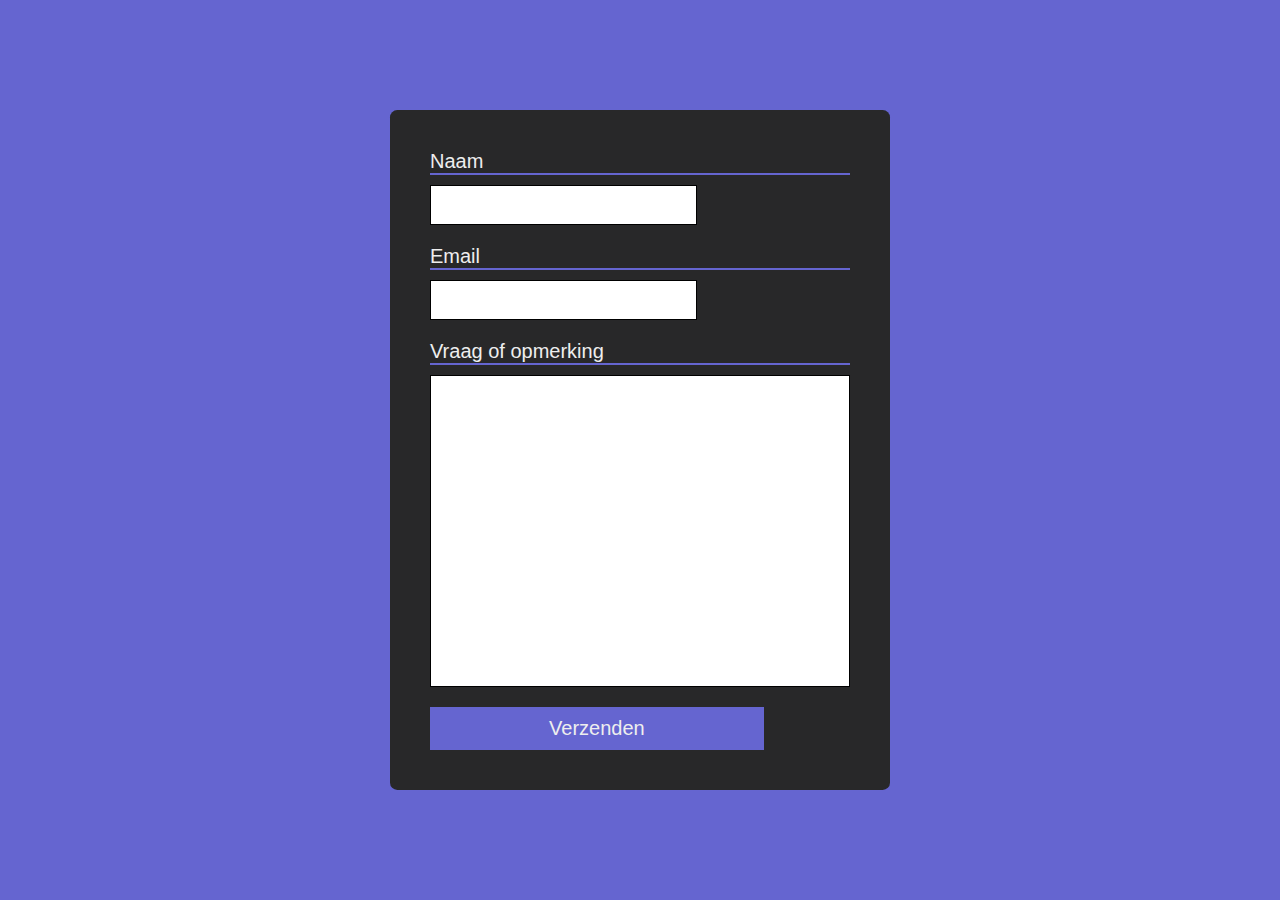
<file: forms/index.html>
<!DOCTYPE html>
<html lang="en">

<head>
    <meta charset="UTF-8">
    <meta http-equiv="X-UA-Compatible" content="IE=edge">
    <meta name="viewport" content="width=device-width, initial-scale=1.0">
    <title>Rem demo</title>
    <link rel="stylesheet" href="style.css">
</head>
<body>
    <form>
        <div>
            <label for="naam">Naam</label>
            <input id="naam" type="text">
        </div>
       <div>
        <label for="Email">Email</label>
        <input id="Email" type="email">
        </div>
        <div>
        <label for="Vraag">Vraag of opmerking</label>
        <textarea id="Vraag" class="bigtext"></textarea>
    </div>
    <input class="submit" type="submit" value="Verzenden">
    </form>
</body>
</html>
</file>
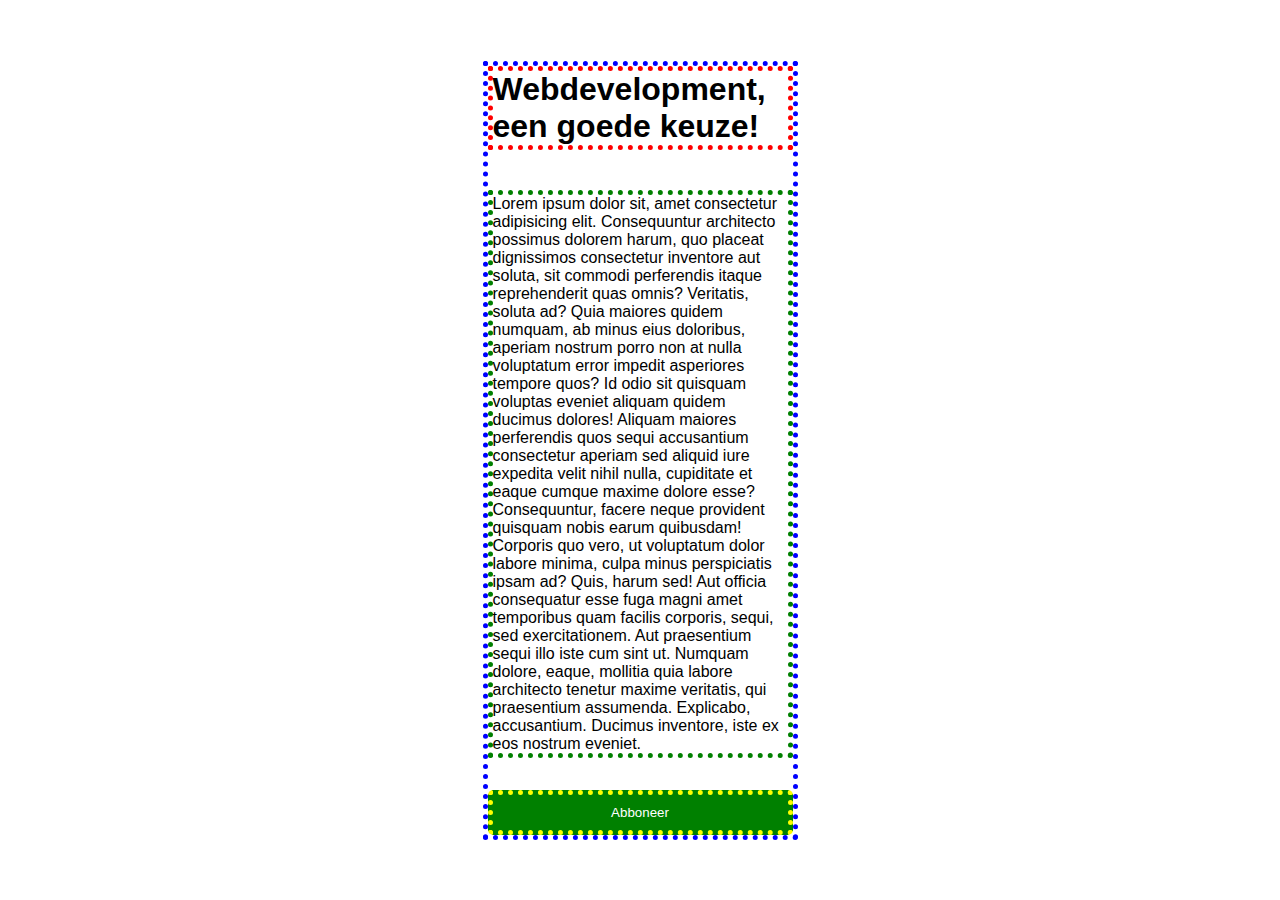
<file: pixel vs rem/index.html>
<!DOCTYPE html>
<html lang="en">
<head>
    <meta charset="UTF-8">
    <meta http-equiv="X-UA-Compatible" content="IE=edge">
    <meta name="viewport" content="width=device-width, initial-scale=1.0">
    <title>px vs rem</title>
    <link rel="stylesheet" href="style.css">
</head>
<body>
    <article>
        <h1>Webdevelopment, een goede keuze!</h1>
        <p>Lorem ipsum dolor sit, amet consectetur adipisicing elit. Consequuntur architecto possimus dolorem harum, quo placeat dignissimos consectetur inventore aut soluta, sit commodi perferendis itaque reprehenderit quas omnis? Veritatis, soluta ad?
        Quia maiores quidem numquam, ab minus eius doloribus, aperiam nostrum porro non at nulla voluptatum error impedit asperiores tempore quos? Id odio sit quisquam voluptas eveniet aliquam quidem ducimus dolores!
        Aliquam maiores perferendis quos sequi accusantium consectetur aperiam sed aliquid iure expedita velit nihil nulla, cupiditate et eaque cumque maxime dolore esse? Consequuntur, facere neque provident quisquam nobis earum quibusdam!
        Corporis quo vero, ut voluptatum dolor labore minima, culpa minus perspiciatis ipsam ad? Quis, harum sed! Aut officia consequatur esse fuga magni amet temporibus quam facilis corporis, sequi, sed exercitationem.
        Aut praesentium sequi illo iste cum sint ut. Numquam dolore, eaque, mollitia quia labore architecto tenetur maxime veritatis, qui praesentium assumenda. Explicabo, accusantium. Ducimus inventore, iste ex eos nostrum eveniet.</p>
        <button>Abboneer</button>
    </article>
</body>
</html>
</file>
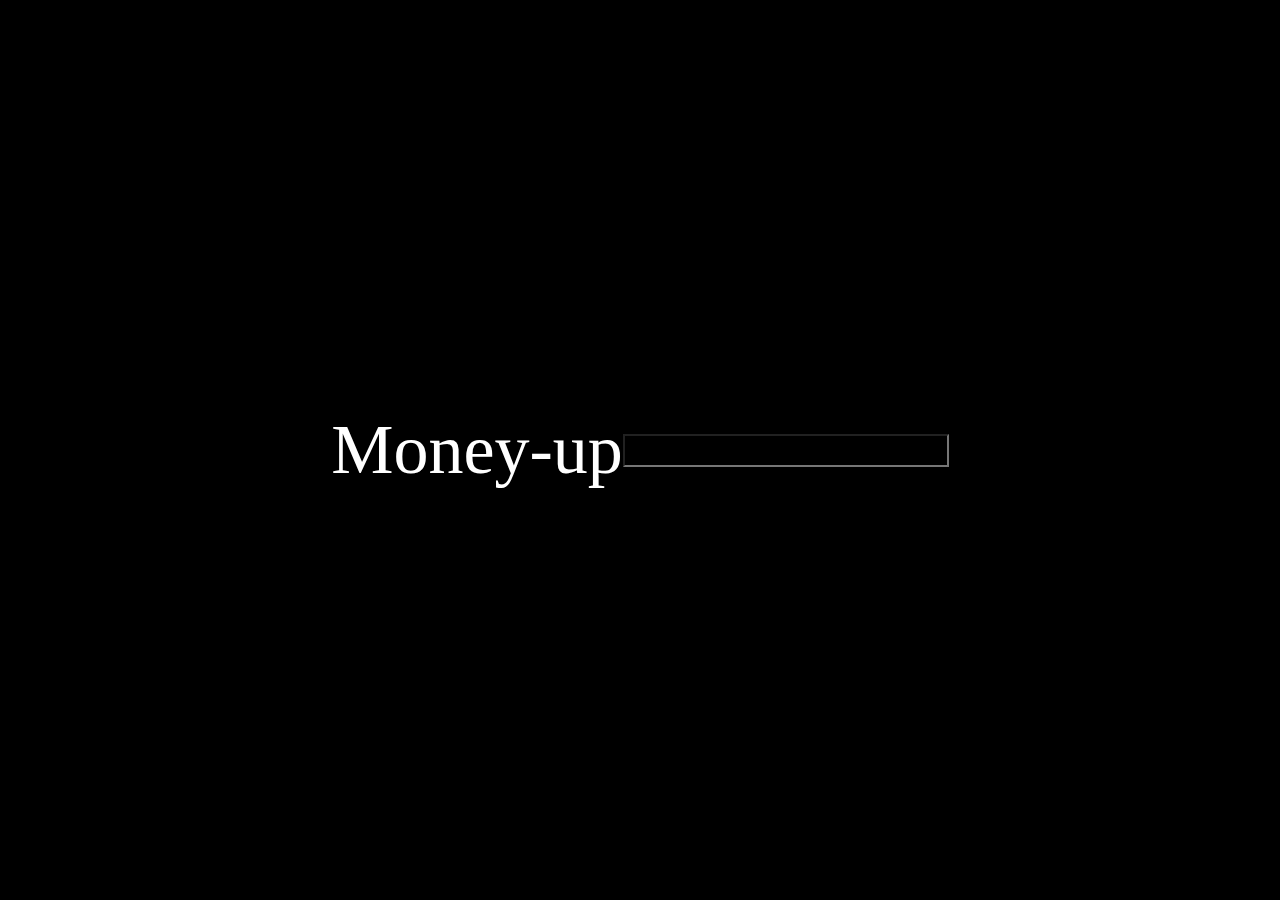
<file: reviews/index.html>
<!DOCTYPE html>
<html lang="en">
<head>
    <meta charset="UTF-8">
    <meta http-equiv="X-UA-Compatible" content="IE=edge">
    <meta name="viewport" content="width=device-width, initial-scale=1.0">
    <title>Document</title>
    <link rel="stylesheet" href="/reviews/style.css">
    
</head>
<body>
    <div>Money-up</div>
    <input class="text" type="text" />
    <script src="/reviews/review.js"></script>
</body>
</html>
</file>
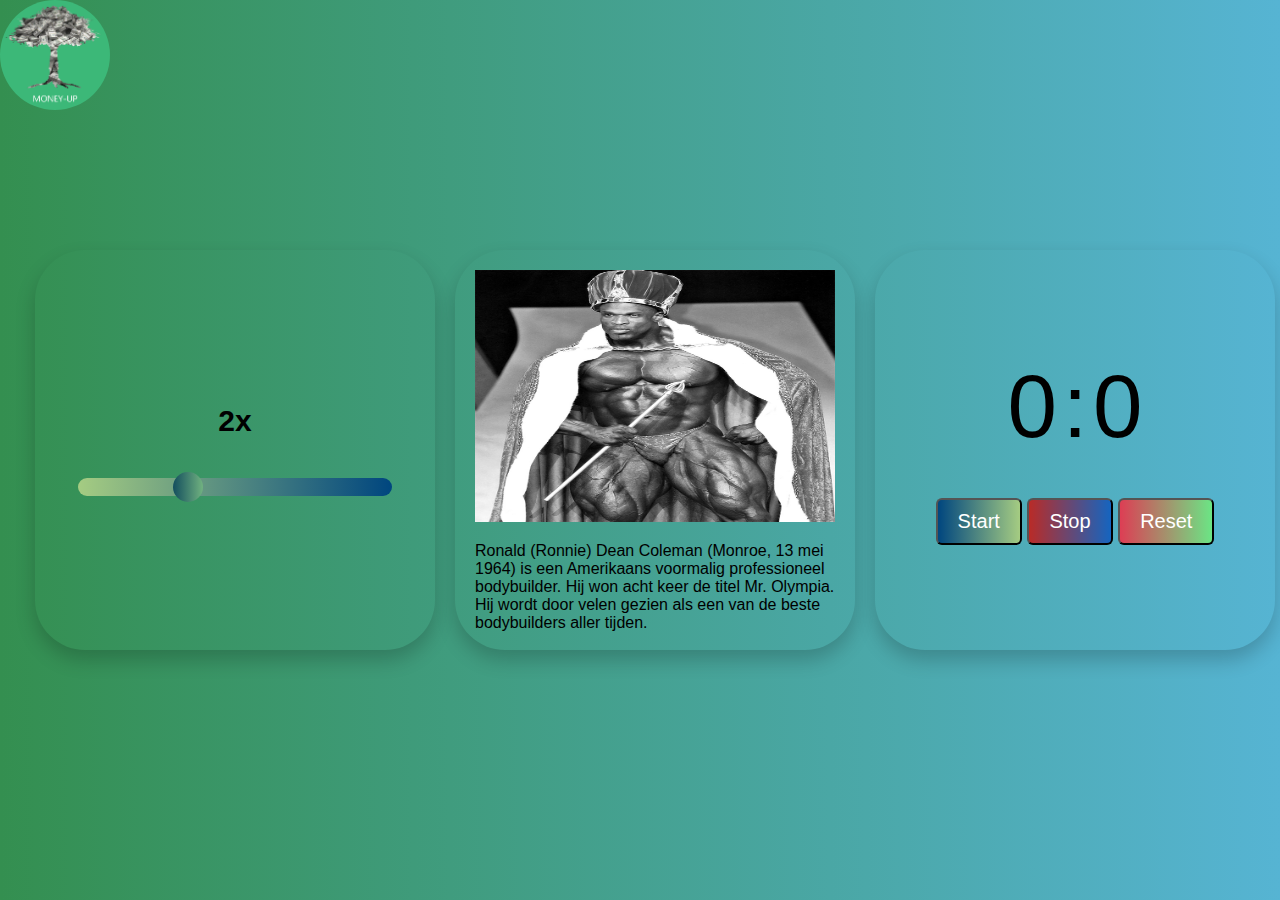
<file: stopwatch/index.html>
<!DOCTYPE html>
<html lang="en">
<head>
    <meta charset="UTF-8">
    <meta http-equiv="X-UA-Compatible" content="IE=edge">
    <meta name="viewport" content="width=device-width, initial-scale=1.0">
    <title>Document</title>
    <link rel="stylesheet" href="/stopwatch/style.css">
   <script src="/stopwatch/js/main.js" defer></script>
</head>
<body id="js--body">
    
    <a href="/Dashboard/index.html" class="logo">
        <img src="/images/cghjhgfd.png" alt="">
        
    </a>

    <article class="card card--slider">
        <h2 id="js--rangeValue">0</h2>
        <input id="js--slider" type="range" min="1" max="4" step="1">
    </article>
    <article class="card card--buy">
        <img src="/images/ronnie.jpg" alt="">
        <p id="js--text"></p>
    </article>
    <article class="card card--stopwatch">
    
       <div>
        <span class="timerText" id="js--minutesTimer">0</span>
        <span class="timerText" >:</span>
        <span class="timerText" id="js--secondsTimer">0</span>
       </div> 
       <section class="buttonWrapper">
        <button class="button button--Start" id="js--start">Start</button>
        <button class="button button--Stop" id="js--stop"> Stop</button>
        <button class="button button--Reset" id="js--reset">Reset</button>
    </section>
    </div>
    </article>
</body>
</html>
</file>
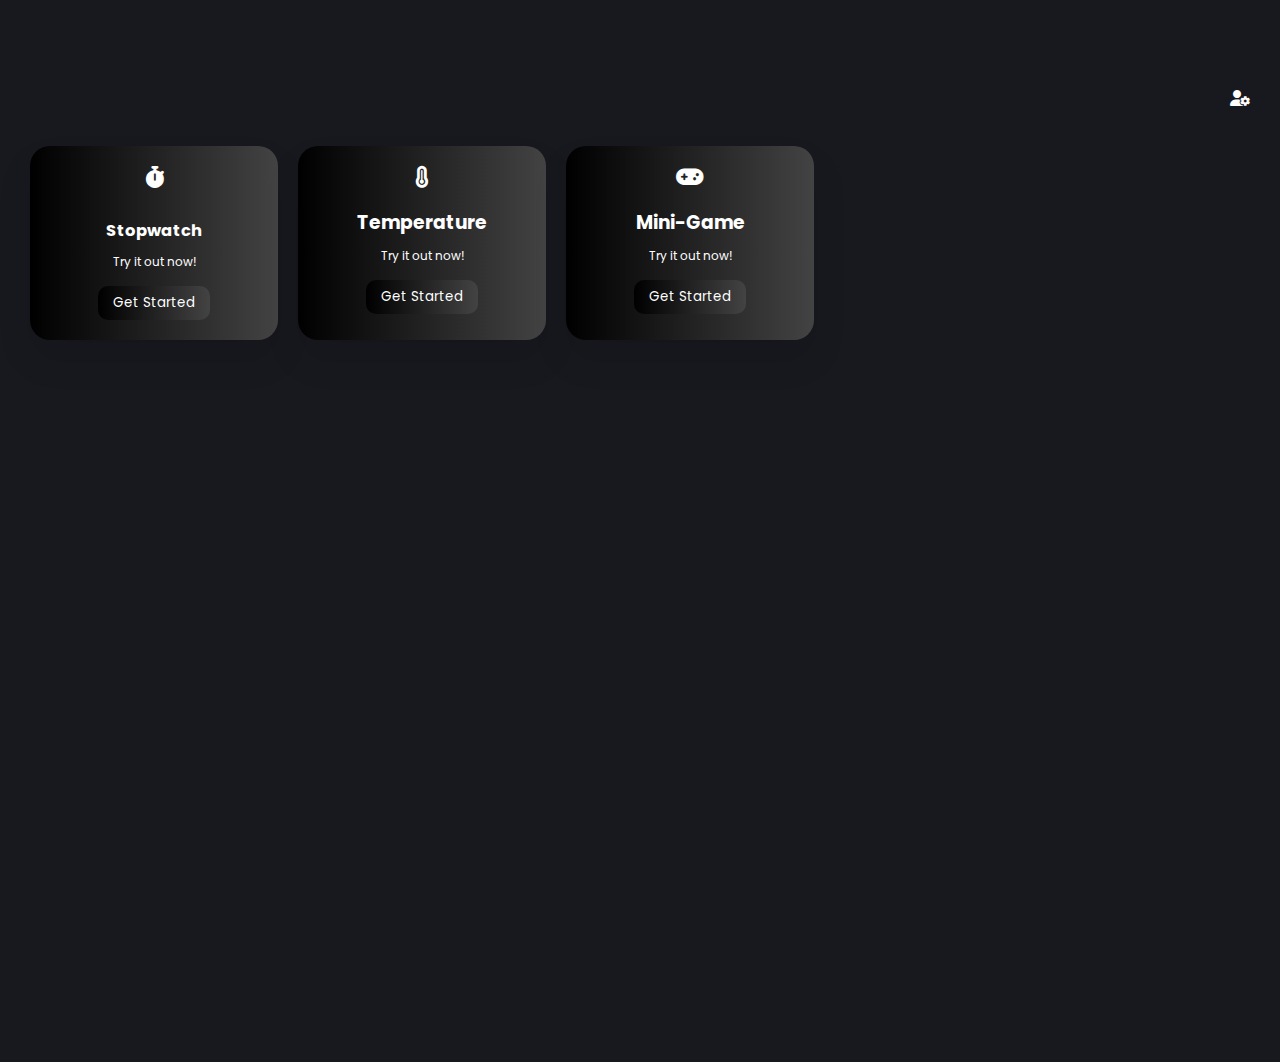
<file: Dashboard/html/index.html>
<!DOCTYPE html>
<html lang="en">

    <meta charset="UTF-8">
    <meta http-equiv="X-UA-Compatible" content="IE=edge">
    <meta name="viewport" content="width=device-width, initial-scale=1.0">

   

    <title>Money-up</title>

    <link rel="stylesheet" href="/Dashboard/css/style.css">
    <link rel="stylesheet" href="https://cdnjs.cloudflare.com/ajax/libs/font-awesome/6.3.0/css/all.min.css">
    <link rel="stylesheet" href="https://stackpath.bootstrapcdn.com/font-awesome/4.7.0/css/font-awesome.min.css">
    <head>


<link rel="stylesheet" href="https://stackpath.bootstrapcdn.com/font-awesome/4.7.0/css/font-awesome.min.css">


</head>
<body>
    <div class="container">
        <nav>
            <ul>
                <li><a href="" class="logo">
                    <img src="/Dashboard/images/cghjhgfd.png" alt="">
                    <span class="nav-item">Money-up</span>
                </a></li>
                <li><a href="">
                    <i class="fas fa-home"></i>
                    <span class="nav-item">Home</span>
                </a></li>
                <li><a href="">
                    <i class="fas fa-info"></i>
                    <span class="nav-item">About-us</span>
                </a></li>
                <li><a href="">
                    <i class="fas fa-user"></i>
                    <span class="nav-item">Developers</span>
                </a></li>
                <li><a href="">
                    <i class="fas fa-chart-bar"></i>
                    <span class="nav-item">Analystics</span>
                </a></li>
                <li><a href="">
                    <i class="fas fa-temperature-full"></i>
                    <span class="nav-item">Temperature</span>
                </a></li>
                <li><a href="/Dashboard/html/stopwatch.html">
                    <i class="fas fa-clock"></i>
                    <span class="nav-item">Stopwatch</span>
                </a></li>
<<<<<<< HEAD
                <li><a href="reviews/index.html">
=======
                <li><a href="/reviews/index.html">
>>>>>>> b4b78a01f9250837d32b7ae29363c89f998473c4
                    <i class="fas fa-gamepad"></i>
                    <span class="nav-item">Games</span>
                </a></li>
                <li><a href="">
                    <i class="fas fa-cog"></i>
                    <span class="nav-item">Settings</span>
                </a></li>
                <li><a href="/forms/index.html">
                    <i class="fas fa-question-circle"></i>
                    <span class="nav-item">Help</span>
                </a></li>
                <li><a href="">
                    <i class="fas fa fa-readme"></i>
                    <span class="nav-item">Reviews</span>
                </a></li>
                <li><a href="">
                    <i class="fas fa-sign-in"></i>
                    <span class="nav-item">Log in</span>
                </a></li>
                <li><a href="" class="logout">
                    <i class="fas fa-sign-out-alt"></i>
                    <span class="nav-item">Log out</span>
                </a></li>
            </ul>
        </nav>

        <section class="main">
            <div class="main-top">
                <h1>Log in</h1>
                <i class="fas fa-user-cog"></i>
            </div>
            <div class="main-skills">
                <div class="card">
                    <i class="fas fa-stopwatch"></i>
                    <a href="/Dashboard/html/stopwatch.html">
                    <h3>Stopwatch</h3>
                    <p>Try it out now!</p>
                    <button>Get Started</button></a>
                    
                </a>
                </div>
                <div class="card">
                    <i class="fas fa-temperature-full"></i>
                    <h3>Temperature</h3>
                    <p>Try it out now!</p>
                    <button>Get Started</button>
                </div>
                <div class="card">
                    <i class="fas fa-gamepad"></i>
                    <h3>Mini-game</h3>
                    <p>Try it out now!</p>
                    <button>Get Started</button>
                </div>
                
                </div>
            </div>
        </div>
        <div class="container2">
           <i class="fa fa-instagram"  id="insta"></i>
           <i class="fa fa-twitter" id="twitter"></i>
            <i class="fa fa-github-square github" id="github"></i>
            <i class="fa fa-trello" id="trello"></i>
          </div>
        
       
    </section>


</body>
</html>
</file>
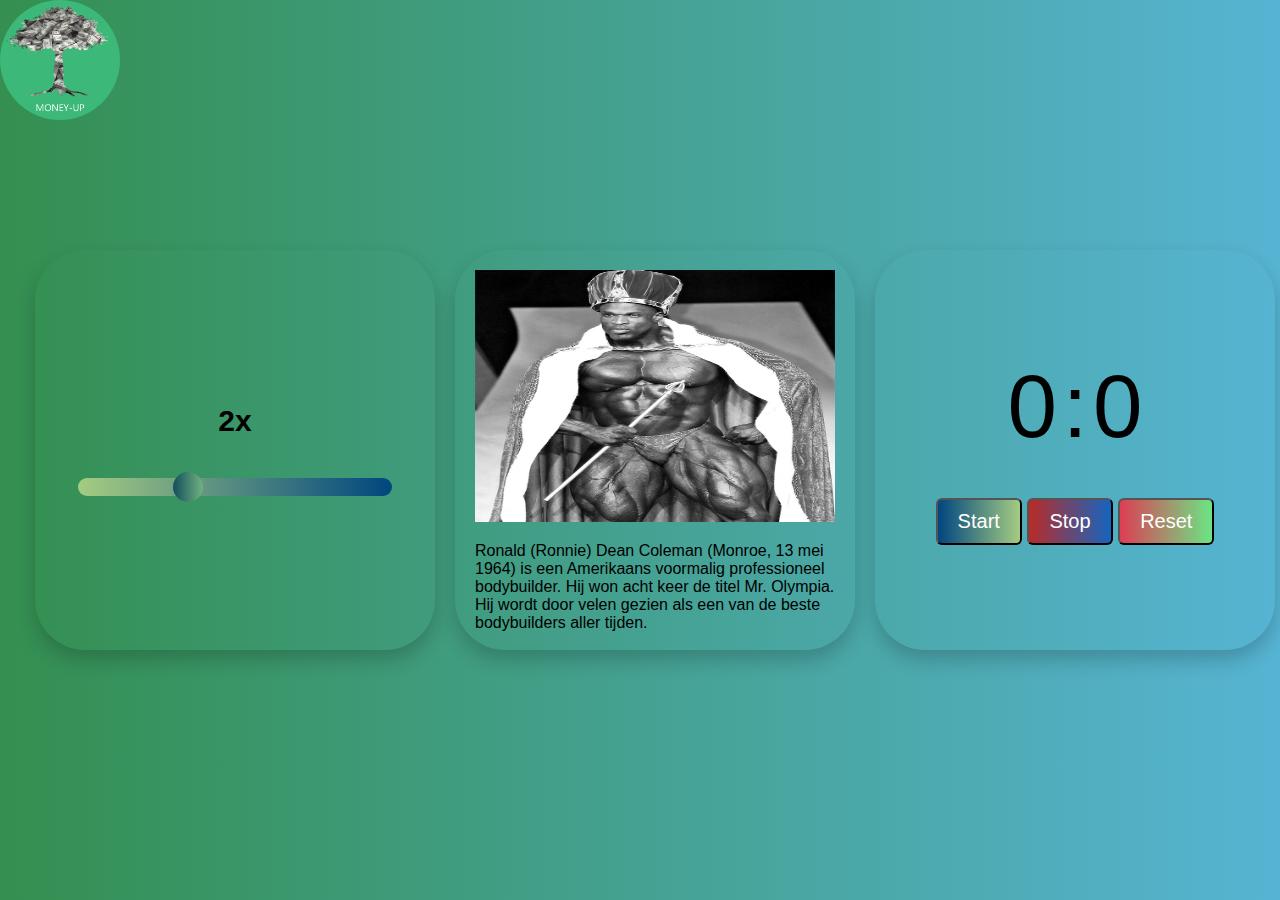
<file: Dashboard/stopwatch.html>
<!DOCTYPE html>
<html lang="en">
<head>
    <meta charset="UTF-8">
    <meta http-equiv="X-UA-Compatible" content="IE=edge">
    <meta name="viewport" content="width=device-width, initial-scale=1.0">
    <title>Document</title>
    <link rel="stylesheet" href="/Dashboard/stopwatch.css">
   <script src="/Dashboard/main.js" defer></script>
</head>
<body id="js--body">
    
    <a href="/Dashboard/index.html" class="logo">
        <img src="/Dashboard/images/cghjhgfd.png" alt="">
        </a>

    <article class="card card--slider">
        <h2 id="js--rangeValue">0</h2>
        <input id="js--slider" type="range" min="1" max="4" step="1">
    </article>
    <article class="card card--buy">
        <img src="/Dashboard/images/ronnie.jpg" alt="">
        <p id="js--text"></p>
    </article>
    <article class="card card--stopwatch">
    
       <div>
        <span class="timerText" id="js--minutesTimer">0</span>
        <span class="timerText" >:</span>
        <span class="timerText" id="js--secondsTimer">0</span>
       </div> 
       <section class="buttonWrapper">
        <button class="button button--Start" id="js--start">Start</button>
        <button class="button button--Stop" id="js--stop"> Stop</button>
        <button class="button button--Reset" id="js--reset">Reset</button>
    </section>
    </div>
    </article>
</body>
</html>
</file>
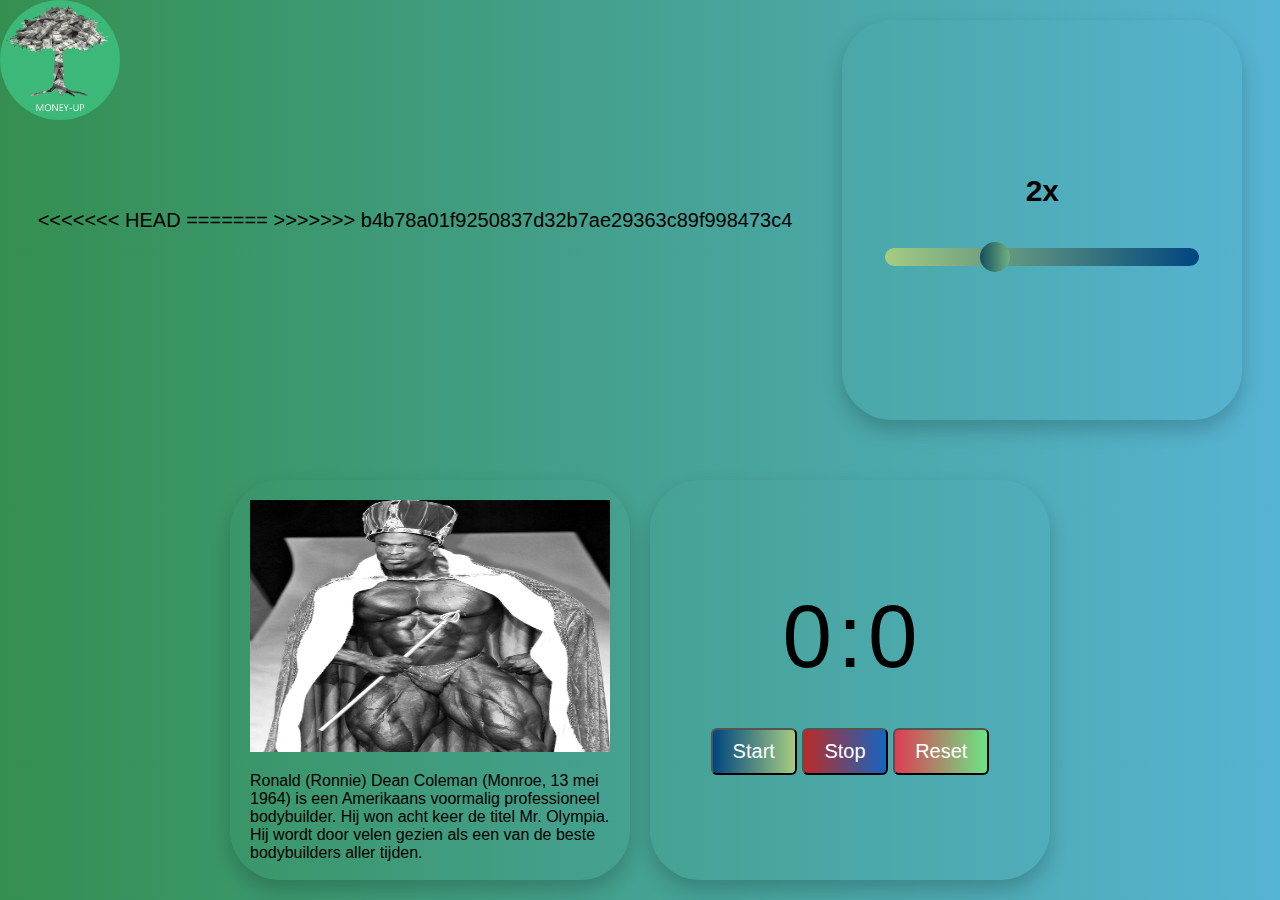
<file: Dashboard/html/stopwatch.html>
<!DOCTYPE html>
<html lang="en">
<head>
    <meta charset="UTF-8">
    <meta http-equiv="X-UA-Compatible" content="IE=edge">
    <meta name="viewport" content="width=device-width, initial-scale=1.0">
    <title>Document</title>
<<<<<<< HEAD
    <link rel="stylesheet" href="/Dashboard/html/stopwatch.html">
=======
    <link rel="stylesheet" href="/Dashboard/css/stopwatch.css">
>>>>>>> b4b78a01f9250837d32b7ae29363c89f998473c4
   <script src="/Dashboard/js/main.js" defer></script>
</head>
<body id="js--body">
    
    <a href="/Dashboard/html/index.html" class="logo">
        <img src="/Dashboard/images/cghjhgfd.png" alt="">
        </a>

    <article class="card card--slider">
        <h2 id="js--rangeValue">0</h2>
        <input id="js--slider" type="range" min="1" max="4" step="1">
    </article>
    <article class="card card--buy">
        <img src="/Dashboard/images/ronnie.jpg" alt="">
        <p id="js--text"></p>
    </article>
    <article class="card card--stopwatch">
    
       <div>
        <span class="timerText" id="js--minutesTimer">0</span>
        <span class="timerText" >:</span>
        <span class="timerText" id="js--secondsTimer">0</span>
       </div> 
       <section class="buttonWrapper">
        <button class="button button--Start" id="js--start">Start</button>
        <button class="button button--Stop" id="js--stop"> Stop</button>
        <button class="button button--Reset" id="js--reset">Reset</button>
    </section>
    </div>
    </article>
</body>
</html>
</file>
<file: forms/style.css>
*{
    margin: 0;
    padding: 0;
    box-sizing: border-box;
}

/* 1 rem is standaard 16 pixels maar html kan het veranderen*/

html{
    /* regel 11 mag je nooit doen*/
    /*font-size:10px; 1 rem = 10px*/
    font-size: 62.5%;
}



body{
    display: flex;
    justify-content: center;
    min-height: 100vh;
    align-items: center;
    font-family: sans-serif;
    background: #6565D0;
    color: #eeeeee;
}

form{
    width: 50rem;
    min-height: 40rem;
    background: #282829;
    display: flex;
    justify-content:flex-start ;
    flex-direction: column;
    padding: 4rem;
    font-size: 2rem;
    gap: 2rem;
    border-radius: 7.3px;
}

form label{
    border-bottom: 2px solid #6565D0;
}
form div{
    display: flex;
    flex-direction: column;
    gap: 1rem;
}


input{
    display: block;
    width: 30ch;
    padding: 1rem 2rem;
    font-size: 1.6rem;
    border: 1px solid black;
}

textarea{
    height: 35ch;
    width: 100%;
    font-size: 1.6rem;
    border: 1px solid black;
    font-family: sans-serif;
    padding: 1rem 2rem;
    resize: none;
    color: #eeeeee;
}

.submit{
    background: #6565D0;
    color: #eeeeee;
    font-size: 2rem;
    border: none;
}

.submit:hover{
    cursor: pointer;
}
</file>
<file: pixel vs rem/style.css>
*{
    margin:0;
    padding:0;
    box-sizing: border-box;
}

body{
    font-family: sans-serif;
    display:flex;
    justify-content: center;
    align-items: center;
    min-height:100vh;
    font-size: 1rem;;
}

article{
    width: 35vh;
    border: 5px dotted blue;
}

h1{
    font-size: 2rem;
    margin-bottom: 2.5rem;
    border: 5px dotted red;
}

p{
    margin-bottom: 2rem;
    border: 5px dotted green;

}

button{
    outline:none;
    border:none;
    background: green;
    color:white;
    font-family: sans-serif;
    padding: 10px 20px;
    border-radius: 5px;
    border: 5px dotted yellow;
    width:100%;
}

@media screen and (max-width: 62.5rem) {
    body{
        background: red;
    }
    article{
        width: 80vw;
    }
}
</file>
<file: reviews/style.css>
*{
    padding: 0;
    margin: 0;
    box-sizing: border-box;

}
body{
    font-size: 70px;
    display: flex;
    justify-content: center;
    align-items: center;
    height: 100vh;
    background: black;
    color: white;
}
.text{
    font-size: 25px;
    display: flex;
    justify-content: center;
    align-items: center;
    color: white;
    background: black;
}
</file>
<file: stopwatch/style.css>
*{
    padding: 0;
    margin: 0;
    box-sizing: border-box;
}
html{
    font-size: 62.5%;
}

body{
    font-size: 2rem;
    background: linear-gradient(to right, #348f50, #56b4d3); /* W3C, IE 10+/ Edge, Firefox 16+, Chrome 26+, Opera 12+, Safari 7+ */
    display: flex;
    gap: 2rem;
    justify-content: center;
    align-items: center;
    min-height: 100vh;
    flex-wrap: wrap;
    font-family: sans-serif;
}

.logo{
    text-align: center;
    display: flex;
    margin: 10px 0 0 10px;
}
.logo img{
    width: 110px;
    height: 110px;
    border-radius: 50% ;
    left: 0;
    top: 0;
    position: absolute;
    cursor: pointer;
}



.card{
    width: 40rem;
    height: 40rem;
    box-shadow: 0 1rem 2rem 0 rgba(0,0,0,0.2);
    border-radius: 5rem;
    flex-shrink: 0;
}

.card--buy{
    display: flex;
    flex-direction: column;
    padding: 2rem;
    gap: 2rem;
}
.card--buy img{
    height: 70%;
    width: 100%;
}

.card--buy p{
    height: 20%;
    font-size: 80%;
}

.card--slider{
    display: flex;
    flex-direction: column;
    justify-content: center;
    align-items: center;
    gap: 4rem;
    padding: 4.3rem;
}

.card--slider > h2{
    font: 350%;
}

.card--slider > input{
    -webkit-appearance: none;
    appearance: none;
    width: 100%;
    border-radius: 5rem;
    height: 1.8rem;
    background: linear-gradient(to right,#a5cc82 ,#00467f ); /* W3C, IE 10+/ Edge, Firefox 16+, Chrome 26+, Opera 12+, Safari 7+ */

}

.card--slider > input::-webkit-slider-thumb {
    -webkit-appearance: none;
    appearance: none;
    width: 3rem;
    height: 3rem;
    border-radius: 50%;
    border: none;
    cursor: pointer;
    background: linear-gradient(to right, #134e5e, #71b280); /* W3C, IE 10+/ Edge, Firefox 16+, Chrome 26+, Opera 12+, Safari 7+ */
  }
  
  .card--slider > input::-moz-range-thumb {
    -webkit-appearance: none;
    appearance: none;
    width: 3rem;
    height: 3rem;
    border-radius: 50%;
    border: none;
    cursor: pointer;
    background: linear-gradient(to right, #003973, #e5e5be);
  }

.card--stopwatch{
    display: flex;
    justify-content: center;
    align-items: center;
    flex-direction: column;
    gap: 4rem;
}
.timerText{
    font-size: 8.9rem;
}

.button{
    padding: 1rem 2rem;
    font-size: 2rem;
    border-radius: 0.6rem;
    color: white;
    cursor: pointer;
}
.button--Start{
    background: linear-gradient(to right, #00467f, #a5cc82); /* W3C, IE 10+/ Edge, Firefox 16+, Chrome 26+, Opera 12+, Safari 7+ */
}
.button--Stop{
    background: linear-gradient(to right, #b92b27, #1565c0); /* W3C, IE 10+/ Edge, Firefox 16+, Chrome 26+, Opera 12+, Safari 7+ */
    
}
.button--Reset{
    background: linear-gradient(to right, #dd3e54, #6be585); /* W3C, IE 10+/ Edge, Firefox 16+, Chrome 26+, Opera 12+, Safari 7+ */
    
}
</file>
<file: Dashboard/css/style.css>
@import url("https://fonts.googleapis.com/css2?family=Poppins:wght@400;500;600;700&display=swap");
*{
    padding: 0;
    margin: 0;
    outline: none;
    border: none;
    text-decoration: none;
    box-sizing: border-box;
    font-family: "Poppins", sans-serif;
}
body{
    background: #18191f
}
.container{
    display: flex;
    
}
nav{
    position: relative;
    top: 0;
    bottom: 0;
    height: 100vh;
    left: 0;
    background: #434343;
    width: 280.01px;
    overflow: hidden;
    box-shadow: 0 20px 35px rgba(0, 0, 0, 0.1);
}
.logo{
    text-align: center;
    display: flex;
    margin: 10px 0 0 10px;
}
.logo img{
    width: 45px; 
    height: 45px;
    border-radius: 50% ;
}
.logo span{
    font-weight: bold;
    padding-left: 15px;
    font-size: 18px;
    text-transform: uppercase;
}
a{
    position: relative;
    color: #fff;
    font-size: 14px;
    display: table;
    width: 280px;
    padding: 10px;
}
nav .fas{
    position: relative;
    width: 70px;
    height: 40px;
    top: 14px;
    font-size: 20px;
    text-align: center;
}
.nav-item{
    position: relative;
    top: 12px;
    margin-left: 10px;
}
nav span{
    font-size: 18px
}
a:hover{
    background: gray;
}
.logout{
    position: absolute;
    bottom:0;
}

/* Main section */
.main{
    position: relative;
    padding: 20px;
    width: 100%;
}
.main-top{
    display: flex;
    width: 100%;
    
}

.main h1{
    margin-left: 1775px;
    color: white;
}

.main-top i{
    position: absolute;
    right: 0;
    margin: 10px 30px;
    color: white;
    cursor: pointer;
    top: 0;
    margin-top: 90px;
}
.main-skills{
    display: flex;
    margin-top: 20px;
}
.main-skills .card{
    width: 20%;
    margin: 10px;
    background: linear-gradient(to right, #000000, #434343); /* W3C, IE 10+/ Edge, Firefox 16+, Chrome 26+, Opera 12+, Safari 7+ */
    text-align: center;
    border-radius: 20px;
    padding: 10px;
    box-shadow: 0 20px 35px rgba(0, 0, 0, 0.1);
    cursor: pointer;
}

.main-skills .card a{
    width: 100%;
}

.main-skills .card a:hover{
    background: linear-gradient(to right, #3c3b3f, #605c3c); /* W3C, IE 10+/ Edge, Firefox 16+, Chrome 26+, Opera 12+, Safari 7+ */

    color: white;
    
}

.main-skills .card h3{
    margin: 10px;
    text-transform: capitalize;
}
.main-skills .card p{
    font-size: 12px;
}
.main-skills .card button{
    background: linear-gradient(to right, #000000, #434343); /* W3C, IE 10+/ Edge, Firefox 16+, Chrome 26+, Opera 12+, Safari 7+ */

    color: #fff;
    padding: 7px 15px;
    border-radius: 10px;
    margin-top: 15px;
    cursor: pointer;
}
.main-skills .card button:hover{
    background: linear-gradient(to right, #283048, #859398); /* W3C, IE 10+/ Edge, Firefox 16+, Chrome 26+, Opera 12+, Safari 7+ */

}
.main-skills .card:hover{
    background: linear-gradient(to right, #3c3b3f, #605c3c); /* W3C, IE 10+/ Edge, Firefox 16+, Chrome 26+, Opera 12+, Safari 7+ */

    color: white;
}

.main-skills .card button h3{
    color: #fff;
}

.main-skills .card i{
    font-size: 22px;
    padding: 10px;
    color: #fff;
}

.card h3{
    color: #fff;
}

.card p{
    color: #fff;
}
.container2 {
   margin-top: -105px;
   margin-left: 1660px;
   cursor: pointer;
  }
  #insta,
  #twitter,
  #github,
  #trello {
    font-size: 2.8rem;
    background-color: #18191f;
    color: #fff;
    box-shadow: 2px 2px 2px #00000080, 10px 1px 12px #00000080,
      2px 2px 10px #00000080, 2px 2px 3px #00000080, inset 2px 2px 10px #00000080,
      inset 2px 2px 10px #00000080, inset 2px 2px 10px #00000080,
      inset 2px 2px 10px #00000080;
    border-radius: 29px;
    padding: 11px 19px;
    margin: 0 12px;
    animation: animate 3s linear infinite;
    text-shadow: 0 0 50px #0072ff, 0 0 100px #0072ff, 0 0 150px #0072ff,
      0 0 200px #0072ff;
      
  }
  #twitter {
    animation-delay: 0.3s;
  }
  #trello {
    animation-delay: 0.7s;
  }
  #github {
    animation-delay: 0.1s;
  }
  
  @keyframes animate {
    from {
      filter: hue-rotate(0deg);
    }
    to {
      filter: hue-rotate(360deg);
    }
  }
  
    
    
  
  .container2:hover{
    color: none ;
  }
</file>
<file: Dashboard/stopwatch.css>
*{
    padding: 0;
    margin: 0;
    box-sizing: border-box;
}
html{
    font-size: 62.5%;
}

body{
    font-size: 2rem;
    background: linear-gradient(to right, #348f50, #56b4d3); /* W3C, IE 10+/ Edge, Firefox 16+, Chrome 26+, Opera 12+, Safari 7+ */
    display: flex;
    gap: 2rem;
    justify-content: center;
    align-items: center;
    min-height: 100vh;
    flex-wrap: wrap;
    font-family: sans-serif;
}

.logo{
    text-align: center;
    display: flex;
    margin: 10px 0 0 10px;
}
.logo img{
    width: 120px;
    height: 120px;
    border-radius: 50% ;
    left: 0;
    top: 0;
    position: absolute;
    cursor: pointer;
}



.card{
    width: 40rem;
    height: 40rem;
    box-shadow: 0 1rem 2rem 0 rgba(0,0,0,0.2);
    border-radius: 5rem;
    flex-shrink: 0;
}

.card--buy{
    display: flex;
    flex-direction: column;
    padding: 2rem;
    gap: 2rem;
}
.card--buy img{
    height: 70%;
    width: 100%;
}

.card--buy p{
    height: 20%;
    font-size: 80%;
}

.card--slider{
    display: flex;
    flex-direction: column;
    justify-content: center;
    align-items: center;
    gap: 4rem;
    padding: 4.3rem;
}

.card--slider > h2{
    font: 350%;
}

.card--slider > input{
    -webkit-appearance: none;
    appearance: none;
    width: 100%;
    border-radius: 5rem;
    height: 1.8rem;
    background: linear-gradient(to right,#a5cc82 ,#00467f ); /* W3C, IE 10+/ Edge, Firefox 16+, Chrome 26+, Opera 12+, Safari 7+ */

}

.card--slider > input::-webkit-slider-thumb {
    -webkit-appearance: none;
    appearance: none;
    width: 3rem;
    height: 3rem;
    border-radius: 50%;
    border: none;
    cursor: pointer;
    background: linear-gradient(to right, #134e5e, #71b280); /* W3C, IE 10+/ Edge, Firefox 16+, Chrome 26+, Opera 12+, Safari 7+ */
  }
  
  .card--slider > input::-moz-range-thumb {
    -webkit-appearance: none;
    appearance: none;
    width: 3rem;
    height: 3rem;
    border-radius: 50%;
    border: none;
    cursor: pointer;
    background: linear-gradient(to right, #003973, #e5e5be);
  }

.card--stopwatch{
    display: flex;
    justify-content: center;
    align-items: center;
    flex-direction: column;
    gap: 4rem;
}
.timerText{
    font-size: 8.9rem;
}

.button{
    padding: 1rem 2rem;
    font-size: 2rem;
    border-radius: 0.6rem;
    color: white;
    cursor: pointer;
}
.button--Start{
    background: linear-gradient(to right, #00467f, #a5cc82); /* W3C, IE 10+/ Edge, Firefox 16+, Chrome 26+, Opera 12+, Safari 7+ */
}
.button--Stop{
    background: linear-gradient(to right, #b92b27, #1565c0); /* W3C, IE 10+/ Edge, Firefox 16+, Chrome 26+, Opera 12+, Safari 7+ */
    
}
.button--Reset{
    background: linear-gradient(to right, #dd3e54, #6be585); /* W3C, IE 10+/ Edge, Firefox 16+, Chrome 26+, Opera 12+, Safari 7+ */
    
}
</file>
<file: Dashboard/css/stopwatch.css>
*{
    padding: 0;
    margin: 0;
    box-sizing: border-box;
}
html{
    font-size: 62.5%;
}

body{
    font-size: 2rem;
    background: linear-gradient(to right, #348f50, #56b4d3); /* W3C, IE 10+/ Edge, Firefox 16+, Chrome 26+, Opera 12+, Safari 7+ */
    display: flex;
    gap: 2rem;
    justify-content: center;
    align-items: center;
    min-height: 100vh;
    flex-wrap: wrap;
    font-family: sans-serif;
}

.logo{
    text-align: center;
    display: flex;
    margin: 10px 0 0 10px;
}
.logo img{
    width: 120px;
    height: 120px;
    border-radius: 50% ;
    left: 0;
    top: 0;
    position: absolute;
    cursor: pointer;
}



.card{
    width: 40rem;
    height: 40rem;
    box-shadow: 0 1rem 2rem 0 rgba(0,0,0,0.2);
    border-radius: 5rem;
    flex-shrink: 0;
}

.card--buy{
    display: flex;
    flex-direction: column;
    padding: 2rem;
    gap: 2rem;
}
.card--buy img{
    height: 70%;
    width: 100%;
}

.card--buy p{
    height: 20%;
    font-size: 80%;
}

.card--slider{
    display: flex;
    flex-direction: column;
    justify-content: center;
    align-items: center;
    gap: 4rem;
    padding: 4.3rem;
}

.card--slider > h2{
    font: 350%;
}

.card--slider > input{
    -webkit-appearance: none;
    appearance: none;
    width: 100%;
    border-radius: 5rem;
    height: 1.8rem;
    background: linear-gradient(to right,#a5cc82 ,#00467f ); /* W3C, IE 10+/ Edge, Firefox 16+, Chrome 26+, Opera 12+, Safari 7+ */

}

.card--slider > input::-webkit-slider-thumb {
    -webkit-appearance: none;
    appearance: none;
    width: 3rem;
    height: 3rem;
    border-radius: 50%;
    border: none;
    cursor: pointer;
    background: linear-gradient(to right, #134e5e, #71b280); /* W3C, IE 10+/ Edge, Firefox 16+, Chrome 26+, Opera 12+, Safari 7+ */
  }
  
  .card--slider > input::-moz-range-thumb {
    -webkit-appearance: none;
    appearance: none;
    width: 3rem;
    height: 3rem;
    border-radius: 50%;
    border: none;
    cursor: pointer;
    background: linear-gradient(to right, #003973, #e5e5be);
  }

.card--stopwatch{
    display: flex;
    justify-content: center;
    align-items: center;
    flex-direction: column;
    gap: 4rem;
}
.timerText{
    font-size: 8.9rem;
}

.button{
    padding: 1rem 2rem;
    font-size: 2rem;
    border-radius: 0.6rem;
    color: white;
    cursor: pointer;
}
.button--Start{
    background: linear-gradient(to right, #00467f, #a5cc82); /* W3C, IE 10+/ Edge, Firefox 16+, Chrome 26+, Opera 12+, Safari 7+ */
}
.button--Stop{
    background: linear-gradient(to right, #b92b27, #1565c0); /* W3C, IE 10+/ Edge, Firefox 16+, Chrome 26+, Opera 12+, Safari 7+ */
    
}
.button--Reset{
    background: linear-gradient(to right, #dd3e54, #6be585); /* W3C, IE 10+/ Edge, Firefox 16+, Chrome 26+, Opera 12+, Safari 7+ */
    
}
</file>
